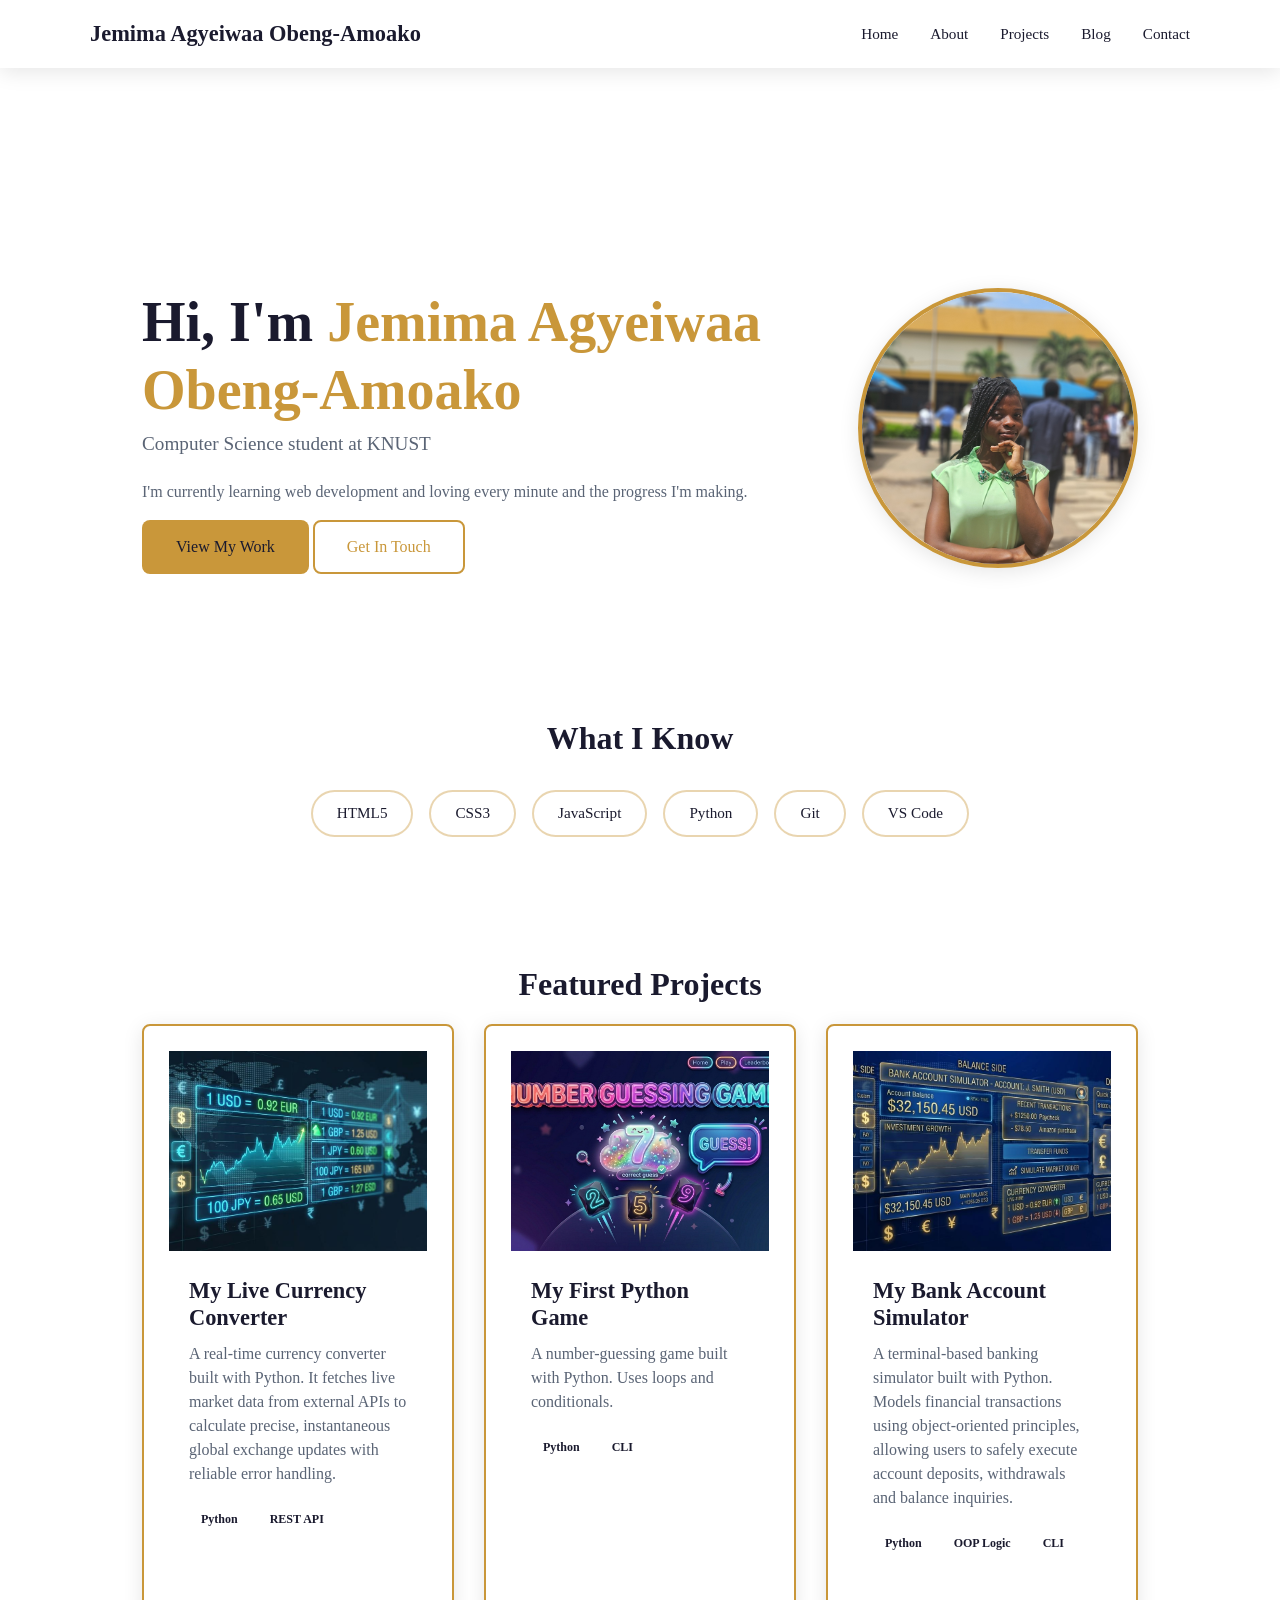
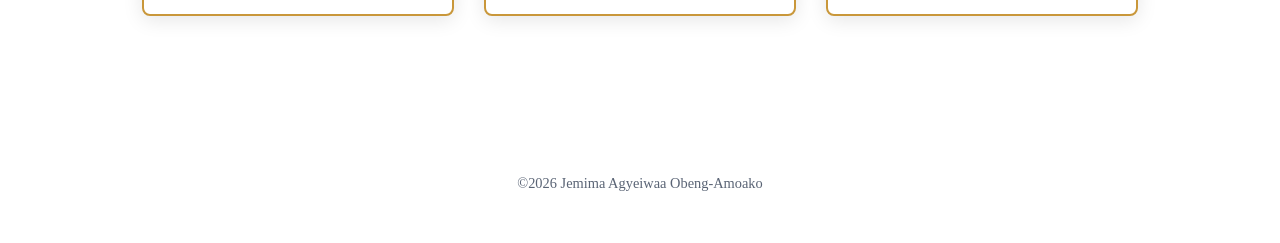
<file: index.html>
<!DOCTYPE html>
<html lang="en">

<head>
    <meta charset="UTF-8">
    <meta name="viewpoint" content="width=device-width, initial-scale=1.0">
    <title>My Portfolio</title>
    <link rel="stylesheet" href="style.css">
</head>

<body>
    <header>
        <nav>
            <div class="logo">Jemima Agyeiwaa Obeng-Amoako</div>
            <ul>
                <li><a href="index.html">Home</a></li>
                <li><a href="about.html">About</a></li>
                <li><a href="projects.html">Projects</a></li>
                <li><a href="blog.html">Blog</a></li>
                <li><a href="contact.html">Contact</a></li>
            </ul>
        </nav>
    </header>
    <main>

        <section class="hero">
            <div class="hero-content">
                <h1>Hi, I'm <span class="highlight">Jemima Agyeiwaa Obeng-Amoako</span></h1>
                <h2>Computer Science student at KNUST</h2>
                <p>
                    I'm currently learning web development and loving every minute and the progress I'm making.
                </p>
                <div class="hero-btns">
                    <a href="projects.html" class="btn btn-primary">View My Work</a>
                    <a href="contact.html" class="btn btn-outline">Get In Touch</a>
                </div>
            </div>
            <div class="hero-image">
                <img src="images/jemi(5).jpeg" alt="Profile photo of Jemima Agyeiwaa Obeng-Amoako" width="100"
                    height="100">
            </div>
        </section>

        <!--SKILLS SECTION-->
        <section class="skills">
            <h2>What I Know</h2>
            <div class="skills-grid">
                <div class="skill-card">HTML5</div>
                <div class="skill-card">CSS3</div>
                <div class="skill-card">JavaScript</div>
                <div class="skill-card">Python</div>
                <div class="skill-card">Git</div>
                <div class="skill-card">VS Code</div>
            </div>
        </section>

        <!--FEATURED PROJECTS-->
        <section class="featured">
            <h2>Featured Projects</h2>
            <div class="projects-grid">

                <!--PROJECT CARD-->
                <article class="project-card">
                    <div class="card-image">
                        <img src="images/project2.jpeg" alt="Project screenshot" width="120" height="100">
                    </div>
                    <div class="card-content">
                        <h3>My Live Currency Converter</h3>
                        <p>A real-time currency converter built with Python. It fetches live market data from external
                            APIs to calculate precise, instantaneous global exchange updates with reliable error
                            handling.</p>
                        <div class="card-tags">
                            <span class="tag">Python</span>
                            <span class="tag">REST API</span>
                        </div>
                    </div>
                </article>

                <article class="project-card">
                    <div class="card-image">
                        <img src="images/project1.jpeg" alt="Project screenshot" width="120" height="100">
                    </div>
                    <div class="card-content">
                        <h3>My First Python Game</h3>
                        <p>A number-guessing game built with Python. Uses loops and conditionals.</p>
                        <div class="card-tags">
                            <span class="tag">Python</span>
                            <span class="tag">CLI</span>
                        </div>
                    </div>
                </article>

                <article class="project-card">
                    <div class="card-image">
                        <img src="images/project3.jpeg" alt="Project screenshot" width="120" height="100">
                    </div>
                    <div class="card-content">
                        <h3>My Bank Account Simulator</h3>
                        <p>A terminal-based banking simulator built with Python. Models financial transactions using
                            object-oriented principles, allowing users to safely execute account deposits, withdrawals
                            and balance inquiries.</p>
                        <div class="card-tags">
                            <span class="tag">Python</span>
                            <span class="tag">OOP Logic</span>
                            <span class="tag">CLI</span>
                        </div>
                    </div>
                </article>
            </div>
        </section>
    </main>
    <footer>
        <p>©2026 Jemima Agyeiwaa Obeng-Amoako</p>
    </footer>
    <script src="js/main.js"></script>
</body>

</html>
</file>
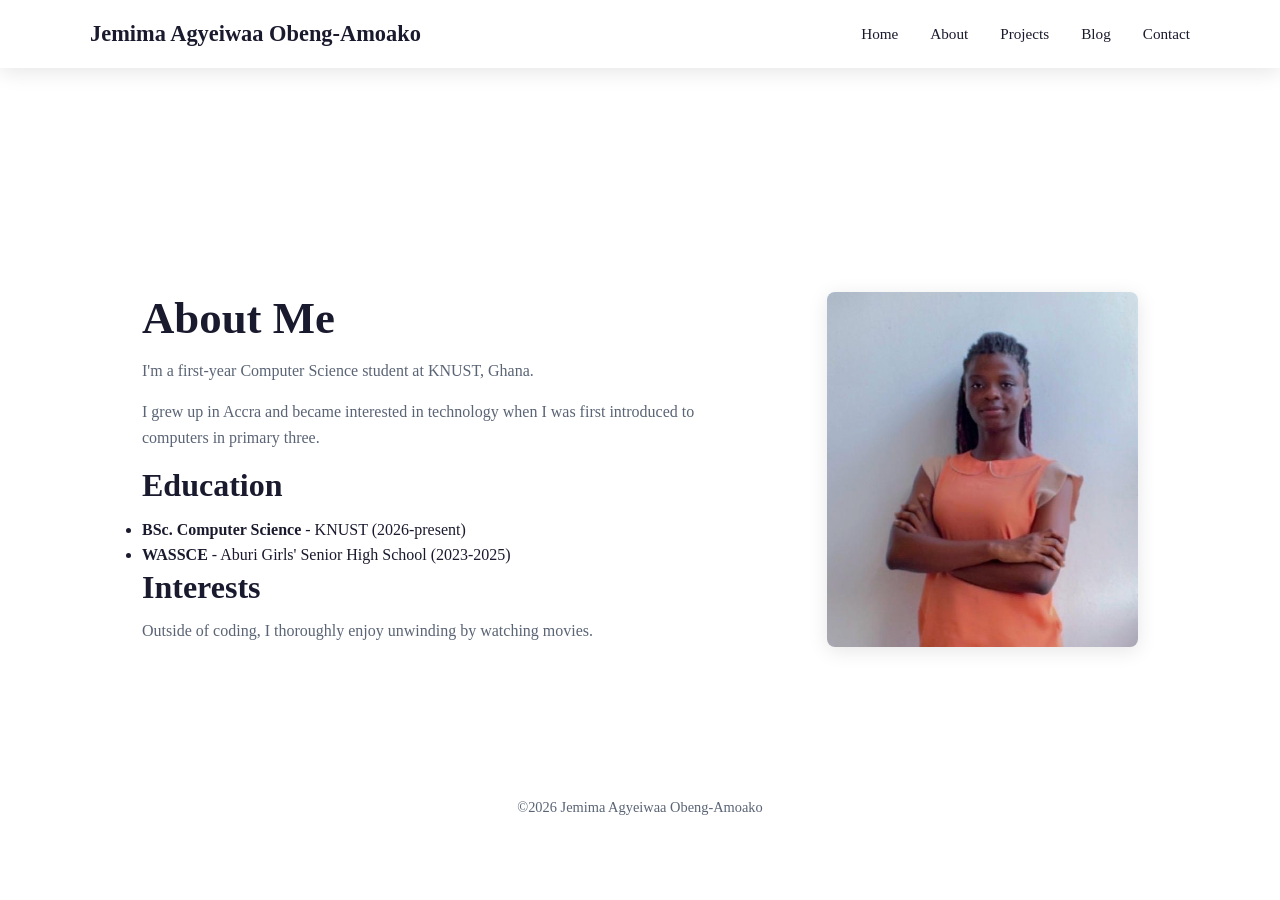
<file: about.html>
<!DOCTYPE html>
<html lang="en">

<head>
    <meta charset="UTF-8">
    <meta name="viewport" content="width=device-width, initial-scale=1.0">
    <title>About Me</title>
    <link rel="stylesheet" href="style.css">
</head>

<body>
    <header>
        <nav>
            <div class="logo">Jemima Agyeiwaa Obeng-Amoako</div>
            <ul class="nav-links">
                <li><a href="index.html">Home</a></li>
                <li><a href="about.html" class="active">About</a></li>
                <li><a href="projects.html">Projects</a></li>
                <li><a href="blog.html">Blog</a></li>
                <li><a href="contact.html">Contact</a></li>
            </ul>
        </nav>
    </header>

    <main class="about-container">
        <section class="about-page">

            <div class="about-text">
                <h1>About Me</h1>
                <p>I'm a first-year Computer Science student at KNUST, Ghana.</p>
                <p>I grew up in Accra and became interested in technology when I was first introduced to computers in
                    primary three.</p>

                <h2>Education</h2>
                <ul class="education-list">
                    <li><strong>BSc. Computer Science</strong> - KNUST (2026-present)</li>
                    <li><strong>WASSCE</strong> - Aburi Girls' Senior High School (2023-2025)</li>
                </ul>

                <h2>Interests</h2>
                <p>Outside of coding, I thoroughly enjoy unwinding by watching
                    movies.</p>
            </div>

            <div class="about-photo">
                <div class="image-frame">
                    <img src="images/jemi(3).jpeg" alt="Jemima Agyeiwaa Obeng-Amoako" class="profile-img">
                </div>
            </div>

        </section>
    </main>

    <footer>
        <p>&copy;2026 Jemima Agyeiwaa Obeng-Amoako</p>
    </footer>
</body>

</html>
</file>
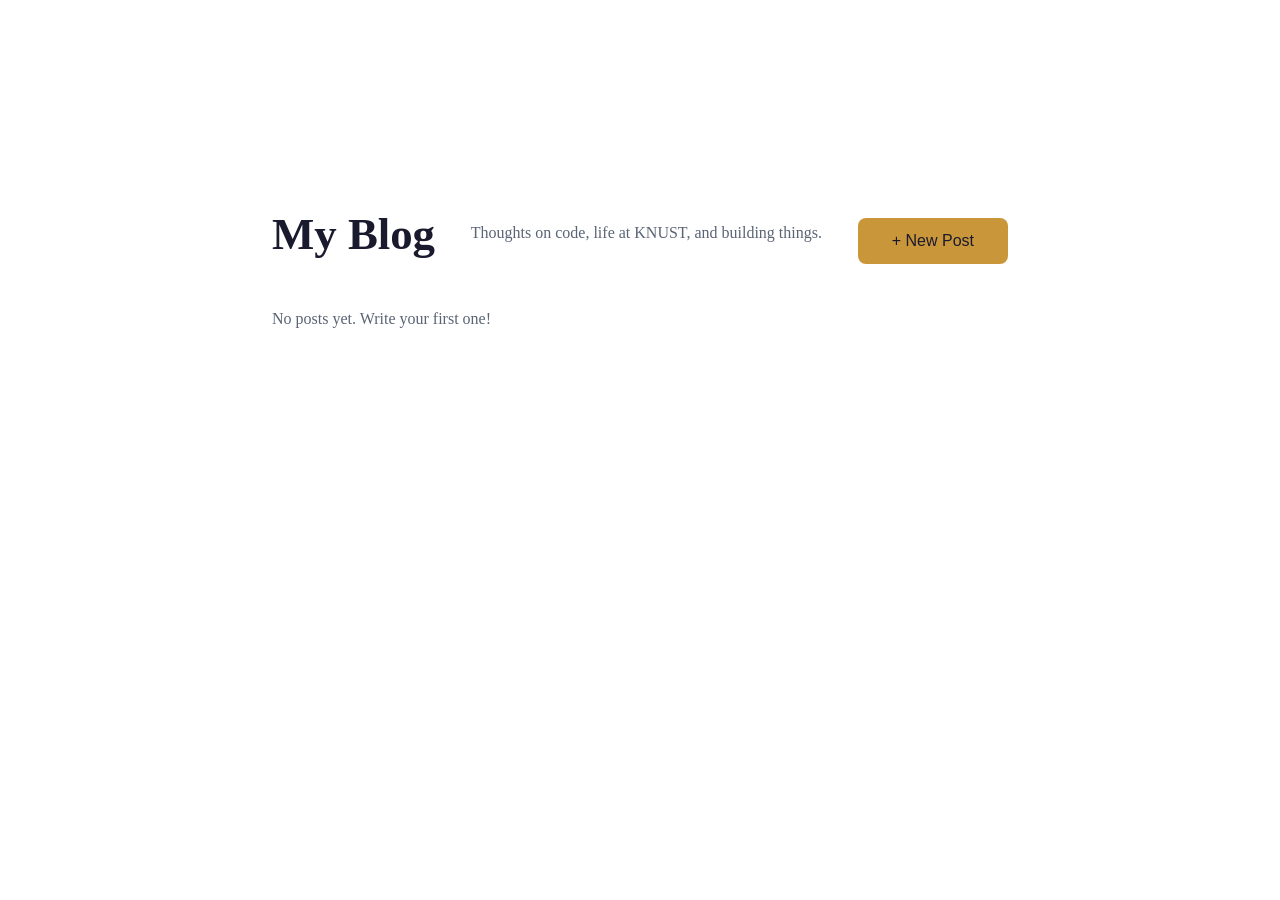
<file: blog.html>
<!DOCTYPE html>
<html lang="en">

<head>
    <meta charset="UTF-8">
    <meta name="viewport" content="width=device-width, initial-scale=1.0">
    <title>Blog</title>
    <link rel="stylesheet" href="style.css">
</head>

<body>
    <main>
        <section class="blog-page">
            <div class="blog-header">
                <h1>My Blog</h1>
                <p>Thoughts on code, life at KNUST, and building things.</p>
                <button id="new-post-btn" class="btn btn-primary">+ New Post</button>
            </div>
            <div id="post-form" class="post-form hidden">
                <h2>Write a New Post</h2>
                <input type="text" id="post-title" placeholder="Post title..." required>
                <textarea id="post-body" rows="8" placeholder="Write your post here..." required></textarea>
                <div class="form-actions">
                    <button id="publish-btn" class="btn btn-primary">Publish Post</button>
                    <button id="cancel-btn" class="btn btn-outline">Cancel</button>
                </div>
            </div>
            <div id="posts-container" class="posts-container">
            </div>
        </section>
        <script src="js/blog.js"></script>
    </main>
</body>

</html>
</file>
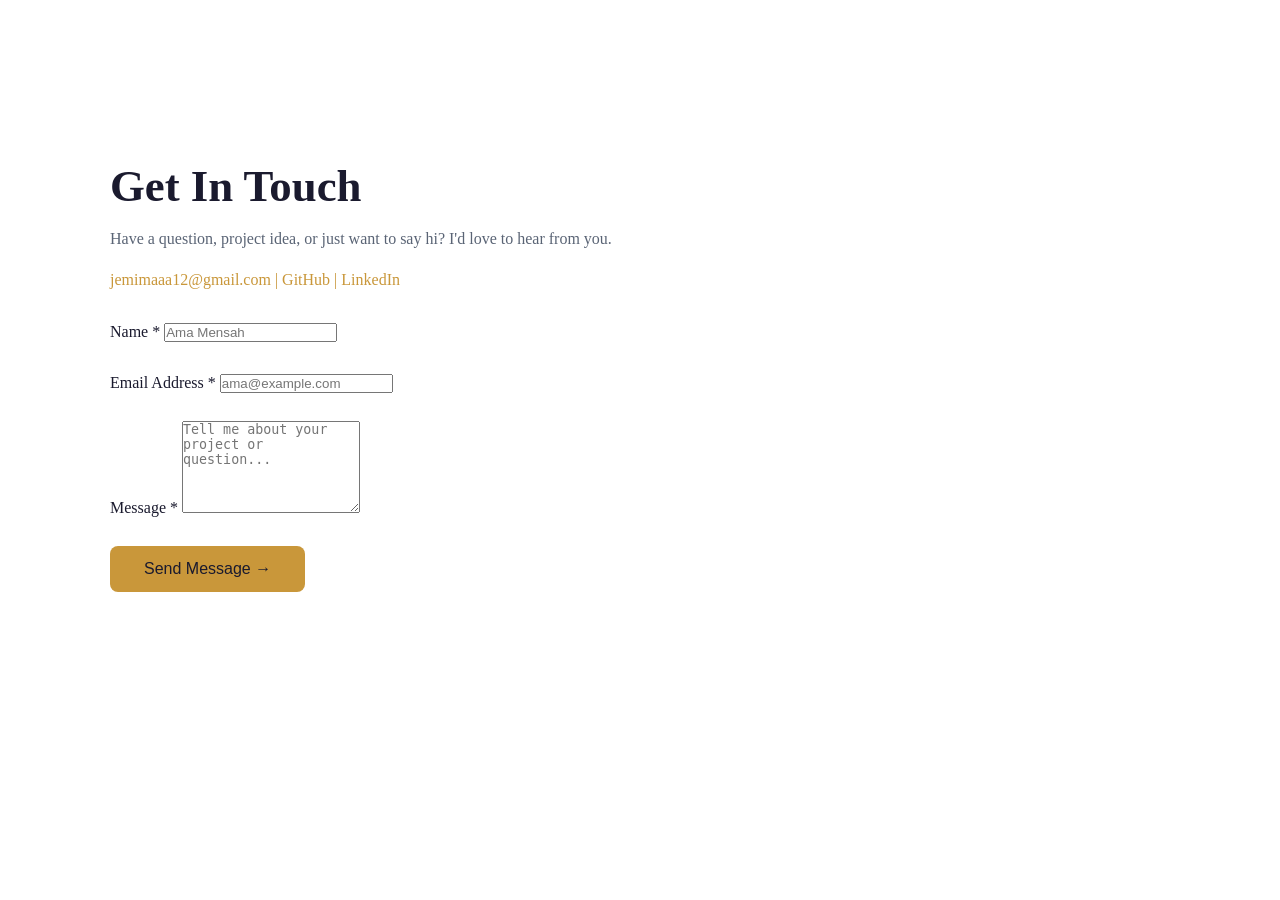
<file: contact.html>
<!DOCTYPE html>
<html lang="en">

<head>
    <meta charset="UTF-8">
    <meta name="viewport" content="width=device-width, initial-scale=1.0">
    <title>Contact Information</title>
    <link rel="stylesheet" href="style.css">
</head>

<body>
    <main>
        <section class="contact-page">
            <div class="contact-info">
                <h1>Get In Touch</h1>
                <p>Have a question, project idea, or just want to say hi? I'd love to hear from you.</p>
                <div class="contact-links">
                    <a href="mailto:jemimaaa12@gmail.com"> jemimaaa12@gmail.com | </a>
                    <a href="https://github.com/j-agyeiwaa" target="_blank"> GitHub | </a>
                    <a href="https://linkedin.com/in/j-agyeiwaa" target="_blank"> LinkedIn</a>
                </div>
            </div><br>
            <form id="contact-form" class="contact-form" novalidate>
                <div class="form-group">
                    <label for="name">Name *</label>
                    <input type="text" id="name" name="name" placeholder="Ama Mensah">
                    <span class="error-msg" id="name-error"></span>
                </div><br>
                <div class="form-group">
                    <label for="email">Email Address *</label>
                    <input type="email" id="email" name="email" placeholder="ama@example.com">
                    <span class="error-msg" id="email-error"></span>
                </div><br>
                <div class="form-group">
                    <label for="message">Message *</label>
                    <textarea id="message" name="message" rows="6" placeholder="Tell me about your project or
question..."></textarea>
                    <span class="error-msg" id="message-error"></span>
                </div><br>
                <button type="submit" class="btn btn-primary">Send Message →</button>
                <div id="form-success" class="hidden">
                    <p> Message received! I'll get back to you soon.</p>
                </div>
            </form>
        </section>
    </main>
</body>

</html>
</file>
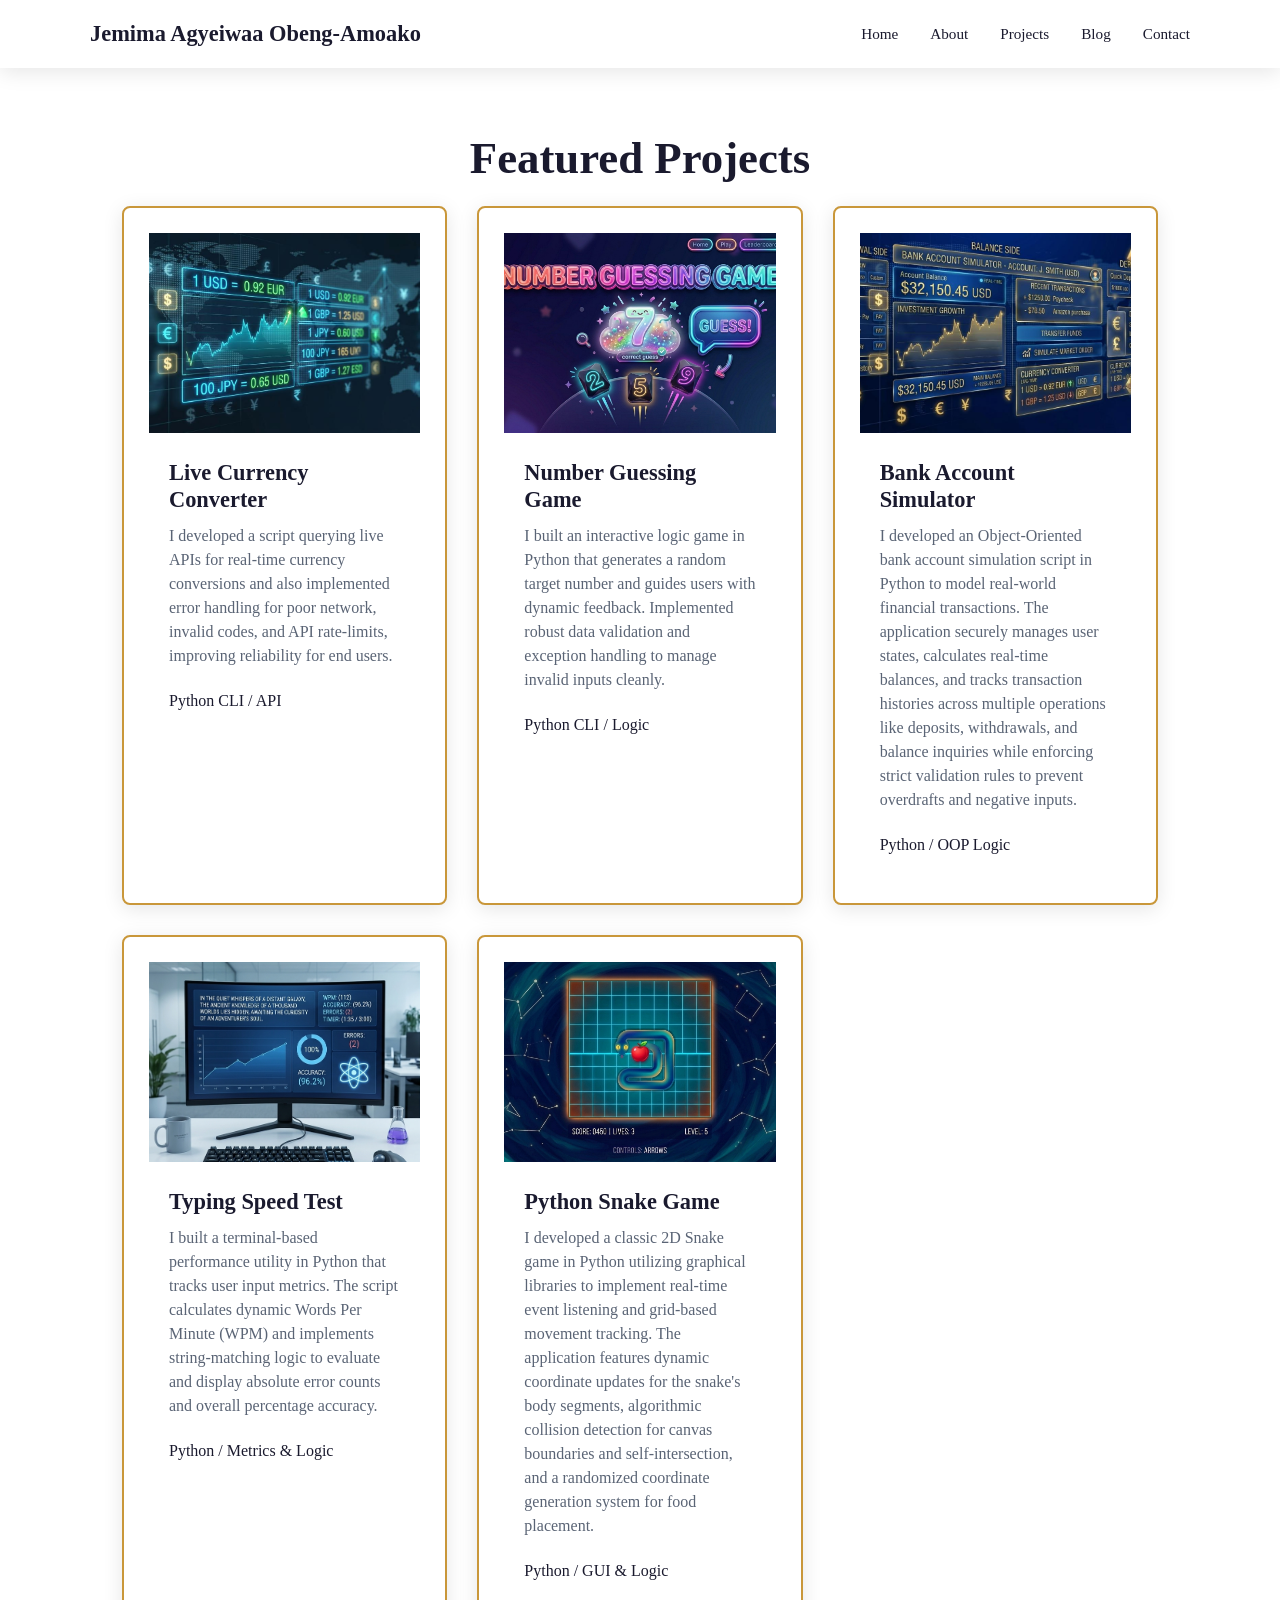
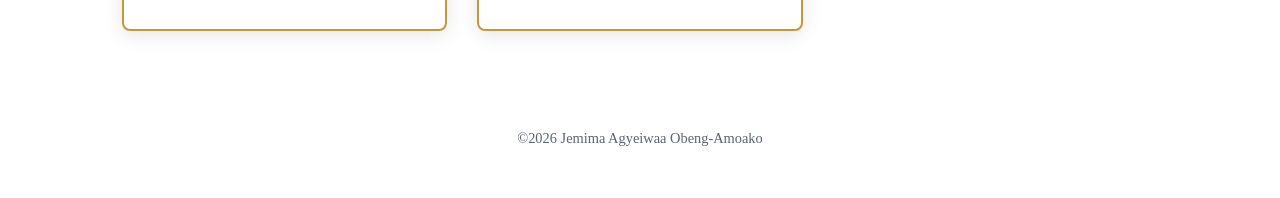
<file: projects.html>
<!DOCTYPE html>
<html lang="en">

<head>
    <meta charset="UTF-8">
    <meta name="viewport" content="width=device-width, initial-scale=1.0">
    <title>Projects</title>
    <link rel="stylesheet" href="style.css">
</head>

<body>
    <header>
        <nav>
            <div class="logo">Jemima Agyeiwaa Obeng-Amoako</div>
            <ul class="nav-links">
                <li><a href="index.html">Home</a></li>
                <li><a href="about.html">About</a></li>
                <li><a href="projects.html" class="active">Projects</a></li>
                <li><a href="blog.html">Blog</a></li>
                <li><a href="contact.html">Contact</a></li>
            </ul>
        </nav>
    </header>

    <main class="featured">
        <h1>Featured Projects</h1>

        <div class="projects-grid">
            <div class="project-card">
                <div class="card-image">
                    <img src="images/project2.jpeg" alt="Live Currency Converter Dashboard">
                </div>
                <div class="card-content">
                    <h3>Live Currency Converter</h3>
                    <p>I developed a script querying live APIs for real-time currency conversions and also implemented
                        error handling for poor network, invalid codes, and API rate-limits, improving reliability for
                        end users.</p>
                    <span class="tech-tag">Python CLI / API</span>
                </div>
            </div>
            <div class="project-card">
                <div class="card-image">
                    <img src="images/project1.jpeg" alt="Number Guessing Game Interface">
                </div>
                <div class="card-content">
                    <h3>Number Guessing Game</h3>
                    <p>I built an interactive logic game in Python that generates a random target number and guides
                        users with dynamic feedback. Implemented robust data validation and exception handling to manage
                        invalid inputs cleanly.</p>
                    <span class="tech-tag">Python CLI / Logic</span>
                </div>
            </div>
            <div class="project-card">
                <div class="card-image">
                    <img src="images/project3.jpeg" alt="Bank Account Simulator Interface" width="auto">
                </div>
                <div class="card-content">
                    <h3>Bank Account Simulator</h3>
                    <p>I developed an Object-Oriented bank account simulation script in Python to model real-world
                        financial transactions. The application securely manages user states, calculates real-time
                        balances, and tracks transaction histories across multiple operations like deposits,
                        withdrawals, and balance inquiries while enforcing strict validation rules to prevent overdrafts
                        and negative inputs.</p>
                    <span class="tech-tag">Python / OOP Logic</span>
                </div>
            </div>
            <div class="project-card">
                <div class="card-image">
                    <img src="images/project5.png" alt="Typing Speed Test Interface">
                </div>
                <div class="card-content">
                    <h3>Typing Speed Test</h3>
                    <p>I built a terminal-based performance utility in Python that tracks user input metrics. The script
                        calculates dynamic Words Per Minute (WPM) and implements string-matching logic to evaluate and
                        display absolute error counts and overall percentage accuracy.</p>
                    <span class="tech-tag">Python / Metrics & Logic</span>
                </div>
            </div>
            <div class="project-card">
                <div class="card-image">
                    <img src="images/project4.png" alt="Python Snake Game Interface">
                </div>
                <div class="card-content">
                    <h3>Python Snake Game</h3>
                    <p>I developed a classic 2D Snake game in Python utilizing graphical libraries to implement
                        real-time event listening and grid-based movement tracking. The application features dynamic
                        coordinate updates for the snake's body segments, algorithmic collision detection for canvas
                        boundaries and self-intersection, and a randomized coordinate generation system for food
                        placement.</p>
                    <span class="tech-tag">Python / GUI & Logic</span>
                </div>
            </div>
        </div>
    </main>

    <footer>
        <p>&copy;2026 Jemima Agyeiwaa Obeng-Amoako</p>
    </footer>
</body>

</html>
</file>
<file: style.css>
:root {
    --color-primary: #OD1B2A;
    --color-accent: #C9973A;
    --color-light: #F5FOE8;
    --color-text: #1A1A2E;
    --color-muted: #5A6475;
    --font-heading: "Georgia, serif";
    --font-body: "Segoe UI, system-ui, sans-serif";
    --border-radius: 8px;
    --shadow: 0 4px 20px rgba(0, 0, 0, 0.10);
    --transition: 0.3s ease;
    --max-width: 1100px;
}

*,
*::before,
*::after {
    margin: 0;
    padding: 0;
    box-sizing: border-box;
}

body {
    font-family: var(--font-body);
    color: var(--color-text);
    background-color: var(--color-light);
    line-height: 1.6;
    background-image: repeating-linear-gradient(45 deg #FFB6C1, #FFB6C1 10px, #87CEEB 10px, #87CEEB 20px);
}

main {
    display: block;
    padding-top: 120px;
    max-width: var(--max-width);
    margin: 0 auto;
}

h1,
h2,
h3,
h4 {
    font-family: var(--font-heading);
    color: var(--color-text);
    line-height: 1.2;
    margin-bottom: 0.75rem;
}

h1 {
    font-size: 2.8rem;
}

h2 {
    font-size: 2rem;
}

h3 {
    font-size: 1.4rem;
}

p {
    margin-bottom: 1rem;
    color: var(--color-muted);
}

a {
    color: var(--color-accent);
    text-decoration: none;
    transition: color var(--transition);
}

a:hover {
    color: var(--color-primary);
}

.container {
    max-width: var(--max-width);
    margin: 0 auto;
    padding: 0 1.5rem;
}

header {
    background: var(--color-primary);
    padding: 1rem 2rem;
    position: sticky;
    top: 0;
    z-index: 100;
    box-shadow: var(--shadow);
}

nav {
    display: flex;
    justify-content: space-between;
    align-items: center;
    max-width: var(--max-width);
    margin: 0 auto;
}

.logo {
    color: var(--color-light);
    font-family: var(--font-heading);
    font-size: 1.4rem;
    font-weight: bold;
}

nav ul {
    list-style: none;
    display: flex;
    gap: 2rem;
}

nav a {
    color: var(--color-light);
    font-size: 0.95rem;
    padding: 0.3rem 0;
    border-bottom: 2px solid transparent;
    transition: border-color var(--transition);
}

nav a:hover {
    color: var(--color-accent);
    border-bottom-color: var(--color-accent);
}

.hero {
    display: flex;
    align-items: center;
    justify-content: space between;
    gap: 3rem;
    padding: 5rem 2rem;
    max-width: var(--max-width);
    margin: 0 auto;
}

.hero-content {
    flex: 1;
}

.hero h1 {
    font-size: 3.5rem;
    margin-bottom: 0.5rem;
}

.hero h2 {
    font-size: 1.2rem;
    color: var(--color-muted);
    font-weight: normal;
    margin-bottom: 1.5rem;
}

.highlight {
    color: var(--color-accent);
}

.hero-image img {
    width: 280px;
    height: 280px;
    object-fit: cover;
    border-radius: 50%;
    border: 4px solid var(--color-accent);
    box-shadow: var(--shadow);
}

.btn {
    display: inline-block;
    padding: 0.75rem 2rem;
    border-radius: var(--border-radius);
    font-size: 1rem;
    cursor: pointer;
    transition: all var(--transition);
    border: 2px solid transparent;
}

.btn-primary {
    background: var(--color-accent);
    color: var(--color-primary);
}

.btn-primary:hover {
    background: var(--color-primary);
    color: var(--color-accent);
    border-color: var(--color-accent);
}

.btn-outline {
    border-color: var(--color-accent);
    color: var(--color-accent);
}

.btn-outline:hover {
    background: var(--color-accent);
    color: var(--color-primary);
}

.skills {
    padding: 4rem 2rem;
    background: var(--color-primary);
    text-align: center;
}

.skills h2 {
    color: var(--color-light);
    margin-bottom: 2rem;
}

.skills-grid {
    display: flex;
    flex-wrap: wrap;
    gap: 1rem;
    justify-content: center;
    max-width: 800px;
    margin: 0 auto;
}

.skill-card {
    background: rgba(255, 255, 255, 0.1);
    color: var(--color-light);
    padding: 0.6rem 1.5rem;
    border-radius: 999px;
    font-size: 0.95rem;
    border: 2px solid rgba(201, 151, 58, 0.4);
    transition: all var(--transition);
}

.skill-card:hover {
    background: var(--color-accent);
    color: var(--color-primary);
}

.featured {
    padding: 4rem 2rem;
    max-width: var(--max-width);
    margin: 0 auto;
    text-align: center;
}

.projects-grid {
    display: grid;
    grid-template-columns: repeat(auto-fit, minmax(280px, 1fr));
    gap: 25px;
    width: 100%;
    margin: 40px auto 0 auto;
    max-width: 1200px;
}

.project-card {
    background: white;
    border-radius: var(--border-radius);
    box-shadow: var(--shadow);
    overflow: hidden;
    text-align: left;
    transition: transform var(--transition), box-shadow var(--transition);
}

.project-card h3 {
    color: var(--color-text);
    margin-bottom: 12px;
    font-size: 14px;
}

.project-card p {
    color: var(--color-text);
    margin-bottom: 20px;
    line-height: 1.6;
}

.project-card .card-link {
    color: var(--color-accent);
    text-decoration: none;
    font-weight: bold;
}

.project-card:hover {
    transform: translateY(-6px);
    box-shadow: 0 10px 25px rgba(0, 0, 0, 0.15);
}

.card-image img {
    width: 100%;
    height: 200px;
    object-fit: cover;
}

.card-body {
    padding: 1.5rem;
}

.card-tags {
    display: flex;
    gap: 0.5rem;
    flex-wrap: wrap;
    margin: 0.75rem 0;
}

.tag {
    background: var(--color-light);
    color: var(--color-primary);
    font-size: 0.75rem;
    padding: 0.25rem 0.75rem;
    border-radius: 999px;
    font-weight: 600;
}

.card-link {
    font-weight: 600;
    font-size: 0.9rem;
}

footer {
    background: var(--color-primary);
    color: var(--color-muted);
    text-align: center;
    padding: 2rem;
    font-size: 0.9rem;
}

.about-page {
    display: flex;
    gap: 4rem;
    align-items: flex-start;
    max-width: var(--max-width);
    margin: 4rem auto;
    padding: 0 2rem;
}

.about-text {
    flex: 2;
}

.about-photo {
    flex: 1;
}

.about-photo img {
    width: 100%;
    border-radius: var(--border-radius);
    box-shadow: var(--shadow);
}

@media (max-width: 768px) {
    .hero {
        flex-direction: column-reverse;
        text-align: center;
        padding: 3rem 1.5rem;
    }

    .hero h1 {
        font-size: 2.2rem;
    }

    .hero-image img {
        width: 200px;
        height: 200px;
    }

    .hero-btns {
        justify-content: center;
        display: flex;
        flex-wrap: wrap;
        gap: 0.75rem;
    }

    .about-page {
        flex-direction: column;
    }

    .about-photo {
        max-width: 280px;
        margin: 0 auto;
    }

    nav ul {
        display: none;
    }

    nav ul.open {
        display: flex;
        flex-direction: column;
        position: absolute;
        top: 60px;
        left: 0;
        right: 0;
        background: var(--color-primary);
        padding: 1rem 2rem;
    }

    .hamburger {
        display: block;
        cursor: pointer;
        background: none;
        border: none;
        color: white;
        font-size: 1.8rem;
    }
}

.hamburger {
    display: none;
}

@keyframes fadeUp {
    from {
        opacity: 0;
        transform: translateY(30px);
    }

    to {
        opacity: 1;
        transform: translateY(0);
    }
}

.hero-content {
    animation: fadeUp 0.8s ease forwards;
}

.hero-image {
    animation: fadeUp 0.8s ease 0.2s forwards;
    opacity: 0;
}

.skill-card {
    animation: fadeUp 0.5s ease forwards;
    opacity: 0;
}

.skill-card:nth-child(1) {
    animation-delay: 0.1s;
}

.skill-card:nth-child(2) {
    animation-delay: 0.2s;
}

.skill-card:nth-child(3) {
    animation-delay: 0.3s;
}

.skill-card:nth-child(4) {
    animation-delay: 0.4s;
}

.skill-card:nth-child(5) {
    animation-delay: 0.5s;
}

.skill-card:nth-child(6) {
    animation-delay: 0.6s;
}

nav a {
    position: relative;
}

nav a::after {
    content: " ";
    position: absolute;
    bottom: -2px;
    left: 0;
    width: 0;
    height: 2px;
    background: var(--color-accent);
    transition: width var(--transition);
}

nav a:hover::after {
    width: 100%;
}

@keyframes float {

    0%,
    100% {
        transform: translateY(0);
    }

    50% {
        transform: translateY(-10px);
    }
}

.hero-image img {
    animation: float 4s ease-in-out infinite;
}

body.dark-mode {
    --color-light: #1A1A2E;
    --color-text: #E0E0E0;
    --color-muted: #A0A8B4;
}

body.dark-mode .project-card {
    background: #16213E;
}

body.dark-mode .tag {
    background: #0F3460;
    color: var(--color-accent);
}

section {
    opacity: 1;
    transform: translateY(20px);
    transition: opacity 0.6s ease, transform 0.6s ease;
}

section.visible {
    opacity: 1;
    transform: translateY(0);
}

.hidden {
    display: none !important;
}

.blog-page {
    max-width: 800px;
    margin: 3rem auto;
    padding: 0 2rem;
}

.blog-header {
    display: flex;
    justify-content: space-between;
    align-items: center;
    margin-bottom: 2rem;
}

.post-form {
    background: white;
    padding: 2rem;
    border-radius: var(--border-radius);
    box-shadow: var(--shadow);
    margin-bottom: 2rem;
}

.post-form input,
.post-form textarea {
    display: block;
    width: 100%;
    padding: 0.75rem;
    margin-bottom: 1rem;
    border: 1px solid var(--color-muted);
    border-radius: var(--border-radius);
    font-family: var(--font-body);
    font-size: 1rem;
}

.blog-post {
    background: white;
    border-radius: var(--border-radius);
    padding: 2rem;
    margin-bottom: 1.5rem;
    box-shadow: var(--shadow);
}

.post-meta {
    margin-bottom: 0.5rem;
}

.post-date {
    font-size: 0.85rem;
    color: var(--color-muted);
}

.delete-btn {
    background: none;
    border: 1px solid #cc4444;
    color: #cc4444;
    padding: 0.3rem 0.8rem;
    border-radius: 4px;
    cursor: pointer;
    font-size: 0.85rem;
    margin-top: 1rem;
}

.delete-btn:hover {
    background: #cc4444;
    color: white;
}

main {
    display: block !important;
    width: 100%;
    max-width: 1100px;
    margin: 0 auto;
    padding: 140px 20px 60px 20px;
    box-sizing: border-box;
}

.featured {
    display: block !important;
    width: 100% !important;
    margin: 0 auto;
}

.projects-grid {
    display: grid !important;
    grid-template-columns: repeat(auto-fit, minmax(300px, 1fr)) !important;
    gap: 30px !important;
    width: 100% !important;
    margin-top: 20px;
}

.project-card {
    padding: 25px;
    display: flex !important;
    flex-direction: column;
    background-color: #ffffff !important;
    border-radius: 8px;
    box-shadow: 0 4px 20px rgba(0, 0, 0, 0.1);
    box-sizing: border-box;
    overflow: hidden;
    border: 2px solid var(--color-accent);
    transition: 0.3s ease;
}

.card-content {
    padding: 20px;
}

.card-content h3 {
    color: #1A1A2E !important;
    margin-bottom: 10px;
    font-size: 1.4rem;
}

.card-content p {
    color: #5A6475 !important;
    font-size: 1rem;
    line-height: 1.5;
}
</file>
